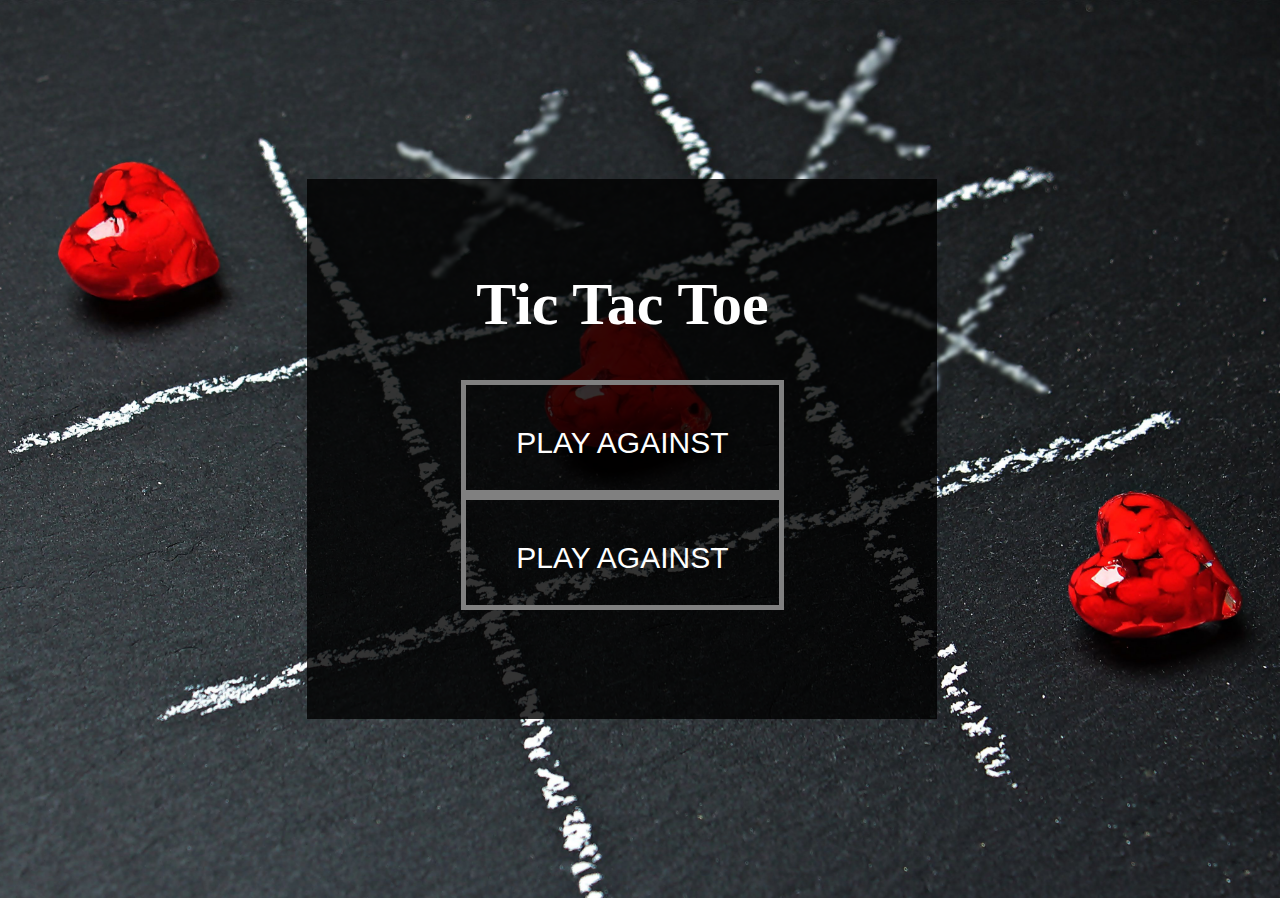
<file: index.html>
<!DOCTYPE html>
<html lang="en">
<head>
    <meta charset="UTF-8">
    <meta name="viewport" content="width=device-width, initial-scale=1.0">
    <title>TIK-TAK-TOE</title>
    <link rel="stylesheet" href="indexstyle.css">
    <link rel="icon" href="logo.png">
</head>
<body>
    <div class="sec"><br>
        <h1 class="heading">Tic Tac Toe</h1>
        <a href="humanpage.html"><button class="button-57"><span class="text">PLAY AGAINST</span><span>HUMAN</span></button></a>
        <a href="aipage.html"><button class="button-57"><span class="text">PLAY AGAINST</span><span>A.I.</span></button></a>
        <br><br>
    </div>
</body>
</html>
</file>
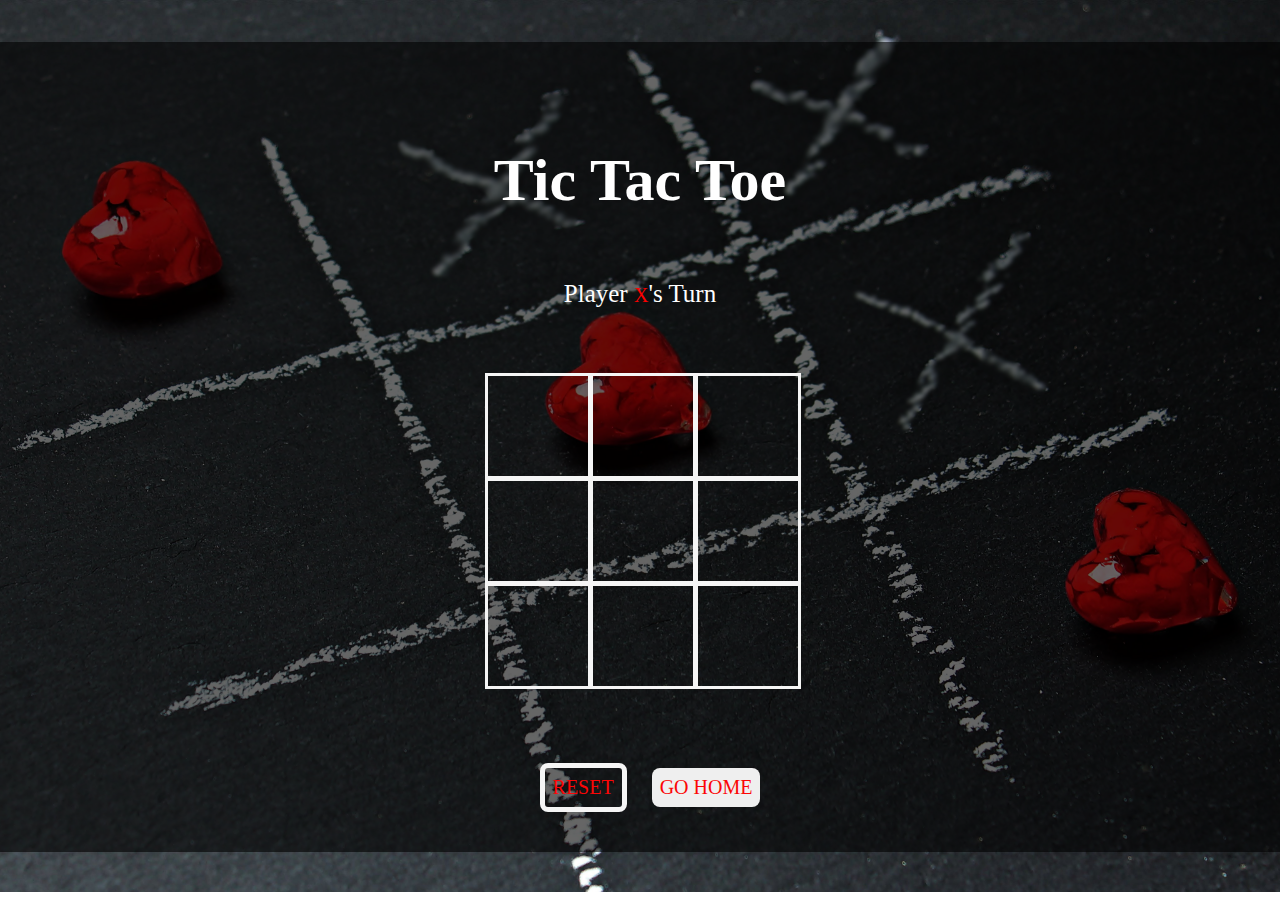
<file: aipage.html>
<!DOCTYPE html>
<html lang="en">
<head>
    <meta charset="UTF-8">
    <meta name="viewport" content="width=device-width, initial-scale=1.0">
    <title>Tic Tac Toe</title>
    <link rel="stylesheet" href="aistyle.css">
    
    <link rel="icon" href="logo.png">
</head>
<body>
    <div class="background">
    <div class="container">
        <div class="sec">
        <h1 class="title">Tic Tac Toe</h1>
        <section class="display">
            Player <span class="display-player playerX">X</span>'s Turn
        </section>
        <div class="game-board" id="gameBoard">
            <div class="cell" data-index="0"></div>
            <div class="cell" data-index="1"></div>
            <div class="cell" data-index="2"></div>
            <div class="cell" data-index="3"></div>
            <div class="cell" data-index="4"></div>
            <div class="cell" data-index="5"></div>
            <div class="cell" data-index="6"></div>
            <div class="cell" data-index="7"></div>
            <div class="cell" data-index="8"></div>
        </div>
        <div id="status"></div>
        <section class="controls">
            <button id="resetButton">RESET</button>
            <button id="gohome" onclick="location.href='index.html'">GO HOME</button>
        </section>
    </div>
</div>
<script src="aiscript.js"></script>
</div>
</body>
</html>
</file>
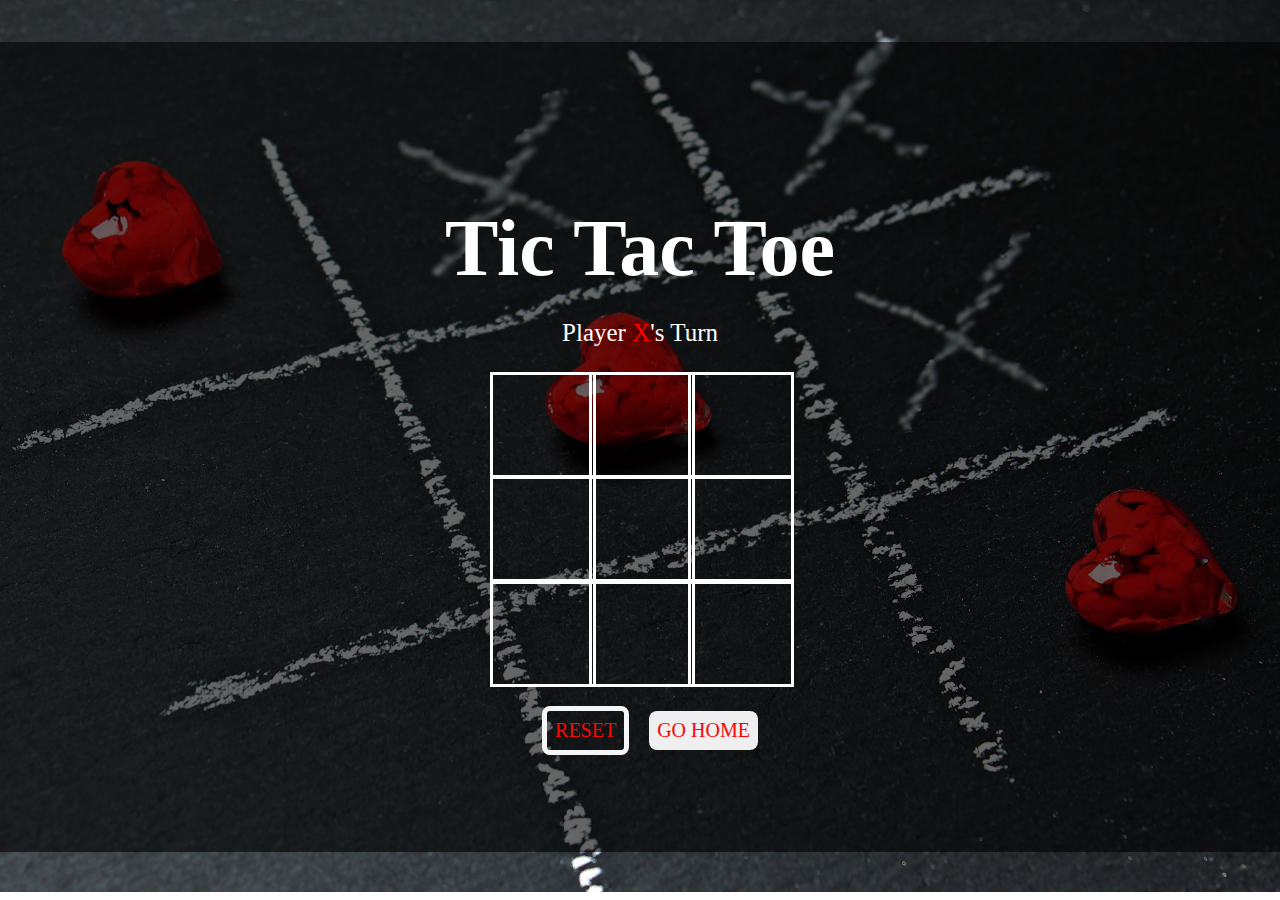
<file: humanpage.html>
<html>
<head>
    <meta charset="UTF-8">
    <meta http-equiv="X-UA-Compatible" content="IE=edge">
    <meta name="viewport" content="width=device-width, initial-scale=1.0">
    <link rel="stylesheet" href="humanpage.css">
    <link rel="icon" href="logo.png">
    <script src="humanpage.js"></script>
    <title>Tic-Tac-Toe</title>
</head>
<body>
    <main class="background">
        <div class="sec">
        <section class="title">
            <h1>Tic Tac Toe</h1>
        </section>
        <section class="display">
            Player <span class="display-player playerX">X</span>'s Turn
        </section>
        <section class="container">
            <div class="tile"></div>
            <div class="tile"></div>
            <div class="tile"></div>
            <div class="tile"></div>
            <div class="tile"></div>
            <div class="tile"></div>
            <div class="tile"></div>
            <div class="tile"></div>
            <div class="tile"></div>
        </section>
        <section class="display announcer hide"></section>
        <section class="controls">
            <button id="reset">RESET</button>
            <button id="gohome" onclick="location.href='index.html'">GO HOME</button>
        </section>
    </div>
    </main>
</body>
</html>
</file>
<file: indexstyle.css>
body{
    background-image: url("Background.jpg");
    background-position: center;
    background-repeat: no-repeat;
    background-size:cover;
    width:96%;
    height:98vh;
    display:flex;
    flex-direction: column;
    align-items: center;
    justify-content:center;
    align-content: center;
    font-family: Georgia, 'Times New Roman', Times, serif;
}
.sec{
    background-color: rgba(0,0,0,0.8);
    width:70vh;
    height:60vh;
    display:flex;
    flex-direction: column;
    align-items: center;
    justify-content:center;
    align-content: center;
}
.sec .heading{
    color: white;
    font-size: 60px;
    font-weight:bolder;
    text-align: center;
    margin-top: 0%;
}
.button-57 {
  position: relative;
  overflow: hidden;
  border: 5px solid grey;
  color: white;
  display: inline-block;
  font-size: 30px;
  line-height: 15px;
  padding: 50px 50px 40px;
  text-decoration: none;
  cursor: pointer;
  background: transparent;
  user-select: none;
  -webkit-user-select: none;
  touch-action: manipulation;
}
.button-57 span:first-child {
  position: relative;
  transition: color 600ms cubic-bezier(0.48, 0, 0.12, 1);
  z-index: 10;
}
.button-57 span:last-child {
  color: white;
  display: block;
  position: absolute;
  bottom: 0;
  transition: all 500ms cubic-bezier(0.48, 0, 0.12, 1);
  z-index: 100;
  opacity: 0;
  top: 50%;
  left: 50%;
  transform: translateY(225%) translateX(-50%);
  height: 14px;
  line-height: 13px;
}
.button-57:after {
  content: "";
  position: absolute;
  bottom: -45%;
  left: 0;
  width: 100%;
  height: 100%;
  background-color: red;
  color:black;
  transform-origin: bottom center;
  transition: transform 600ms cubic-bezier(0.48, 0, 0.12, 1);
  transform: skewY(9.3deg) scaleY(0);
  z-index: 50;
}
.button-57:hover:after {
  transform-origin: bottom center;
  transform: skewY(9.3deg) scaleY(2);
}
.button-57:hover span:last-child {
  transform: translateX(-50%) translateY(-100%);
  opacity: 1;
  transition: all 900ms cubic-bezier(0.48, 0, 0.12, 1);
}
@media(max-width:550px)
{
    body{
      width:100%;
      height:101vh;
    }
    .sec{
      background-color: rgba(0,0,0,0.8);
      margin-left:-4%;
      width:51vh;
      height:60vh;
      display:flex;
      flex-direction: column;
  }
  .sec .heading{
    font-size: 40px;
}
.button-57 {
  font-size: 20px;
  padding: 30px 30px 30px;
}
}
</file>
<file: aistyle.css>
* {
    padding: 0;
    margin: 0;
    font-family: Georgia, 'Times New Roman', Times, serif;
    color:white;
    font-size:20px;
}
.background {
    background-image: url("Background.jpg");
    background-position: center;
    background-repeat: no-repeat;
    background-size: cover;
    height: 99vh;
    padding-top: 1px;
    justify-content: center;
    text-align: center;
    align-content: center;
    margin-top:0;
}
.sec{
    background-color: rgba(0,0,0,0.6);
    display:flex;
    flex-direction: column;
    justify-content: space-evenly;
    align-items: center;
    align-content: center;
    width:100%;
    height:90vh;
}
.title {
    color: white;
    text-align: center;
    font-size: 60px;
    margin-top: 5%;
}
.container {
    text-align: center;
    display:flex;
    justify-content: center;
    align-items: center;
    align-content: center;
}
.display {
    color: white;
    font-size: 25px;
    text-align: center;
    margin-top: 1em;
    margin-bottom: 1em;
}
.game-board {
    display: grid;
    grid-template-columns: repeat(3, 100px);
    grid-template-rows: repeat(3, 100px);
    gap: 5px;
}

.playerX {
    color: red;
}
.playerO {
    color: green;
}
.cell {
    width: 100px;
    height: 100px;
    background-color: transparent;
    border: 3px solid whitesmoke;
    display: flex;
    justify-content: center;
    align-items: center;
    font-size: 36px;
    cursor: pointer;
    transition: background-color 0.3s;
}
#resetButton {
    background-color:transparent;
    border: 5px solid whitesmoke;
}
.controls button {
    color: rgb(252, 6, 6);
    padding: 8px;
    border-radius: 8px;
    border: none;
    font-size: 20px;
    margin-left: 1em;
    cursor: pointer;
}
</file>
<file: humanpage.css>
* {
    padding: 0;
    margin: 0;
    font-family: Georgia, 'Times New Roman', Times, serif;
}
.background {
    background-image: url("Background.jpg");
    background-position: center;
    background-repeat: no-repeat;
    background-size: cover;
    height: 99vh;
    padding-top: 1px;
    justify-content: center;
    text-align: center;
    align-content: center;
    margin-top:0;
}
.sec{
    background-color: rgba(0,0,0,0.6);
    align-items: center;
    align-content: center;
    width:100%;
    height:90vh;
}
.title {
    color: white;
    text-align: center;
    font-size: 40px;
    margin-top: 5%;
}
.display {
    color: white;
    font-size: 25px;
    text-align: center;
    margin-top: 1em;
    margin-bottom: 1em;
}
.hide {
    display: none;
}
.container {
    margin: 0 auto;
    display: grid;
    grid-template-columns: 33% 33% 33%;
    grid-template-rows: 33% 33% 33%;
    max-width: 300px;

}
.tile {
    border: 3px solid white;
    min-width: 100px;
    min-height: 100px;
    display: flex;
    justify-content: center;
    align-items: center;
    font-size: 50px;
    cursor: pointer;
}
.playerX {
    color: red;
}
.playerO {
    color: green;
}
.controls {
    display: flex;
    flex-direction: row;
    justify-content: center;
    align-items: center;
    margin-top: 1em;
}
.controls button {
    color: rgb(252, 6, 6);
    padding: 8px;
    border-radius: 8px;
    border: none;
    font-size: 20px;
    margin-left: 1em;
    cursor: pointer;
}
.restart {
    background-color: #498AFB;
}
#reset {
    background-color:transparent;
    border: 5px solid whitesmoke;
}
</file>
